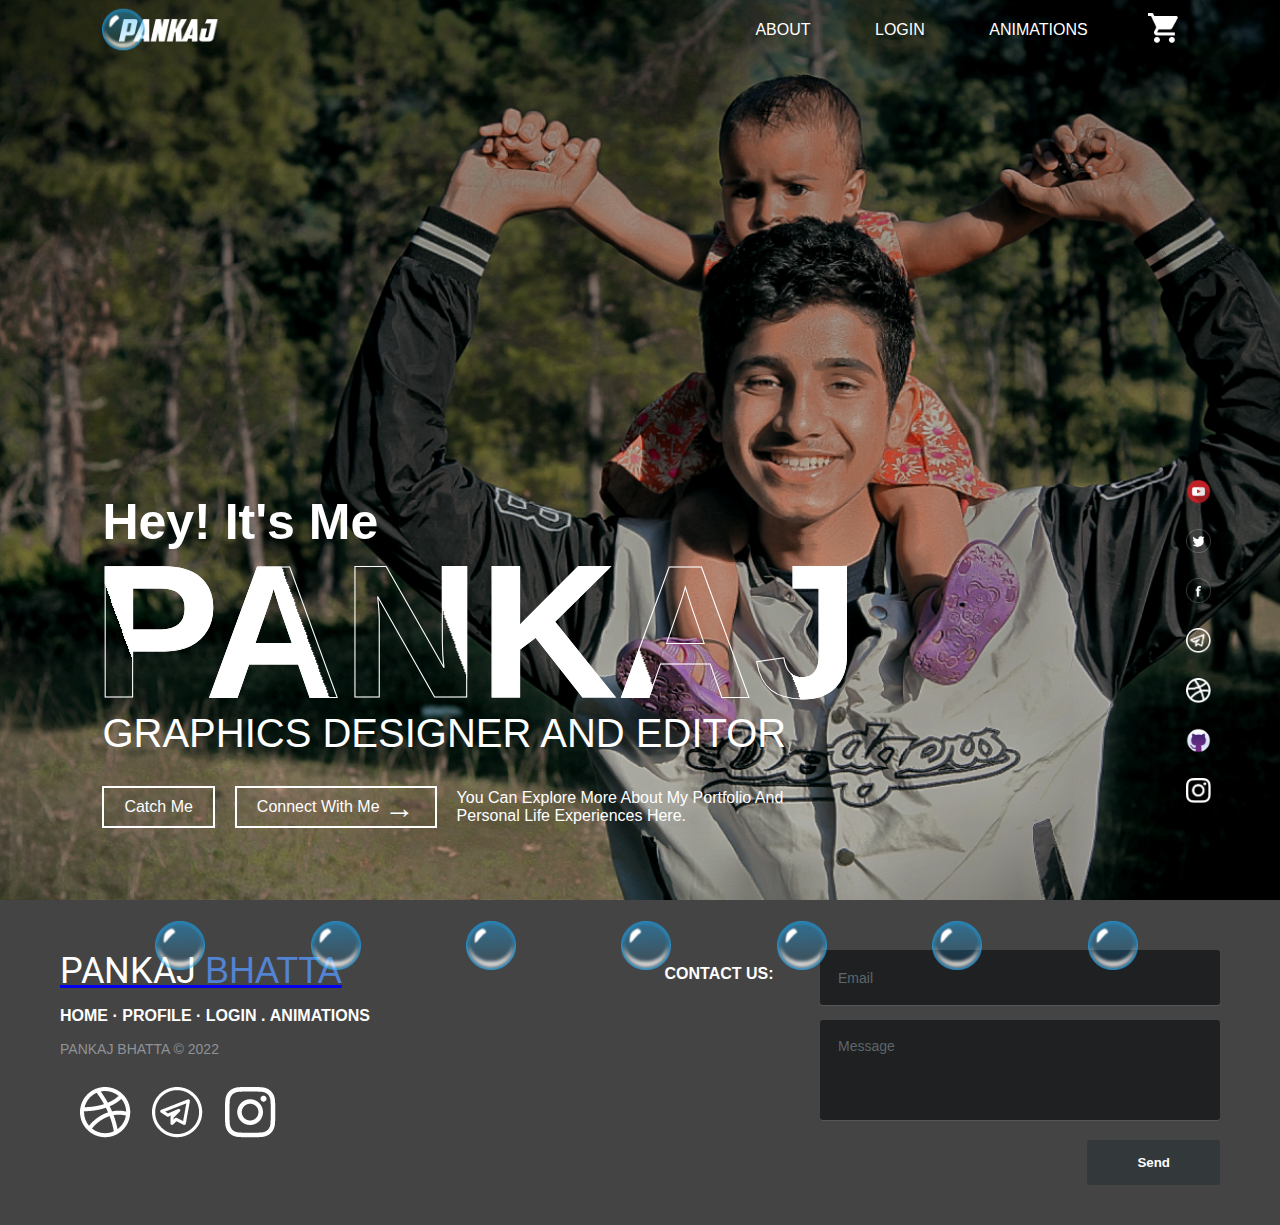
<file: index.html>
<!DOCTYPE html>
<html>
    <head>
        <meta name="viewport" content="device-width", initial-scale=1.0">
        <title> Website Creation </title>
        <link rel="stylesheet" href="style.css">
        </head>
        <body>
            <div class="container">
                <nav>
                    <img src="Coventic Webpage images/alogo.png" class="logo">
                    <ul>
                        <li><a href="profile.html">ABOUT</a></li>
                        <li><a href="login.html">LOGIN</a></li>
                        <li><a href="animations.html">ANIMATIONS</a></li>
                    </ul>
                    <a href="store.html"> <img src="images/cart.png" class="cart-icon"></a>
                </nav>
                <div class="text-box">
                    <p>Hey! It's Me</p>
                    <h1>PANKAJ</h1>
                    <h3>GRAPHICS DESIGNER AND EDITOR</h3>

                    

                    <div class="row">
                        <a href="https://www.facebook.com/profile.php?id=100009250391647">Catch Me</a>
                        <a href="https://www.instagram.com/ig_pankaj4/">Connect With Me <span>&#x2192;</span></a>
                        <span>You Can Explore More About My Portfolio And<br>Personal Life Experiences Here.</span>
                    </div>

                    
                </div>
 <div class="bubbles">
                    <img src="Coventic Webpage images/bubble.png">
                    <img src="Coventic Webpage images/bubble.png">
                    <img src="Coventic Webpage images/bubble.png">
                    <img src="Coventic Webpage images/bubble.png">
                    <img src="Coventic Webpage images/bubble.png">
                    <img src="Coventic Webpage images/bubble.png">
                    <img src="Coventic Webpage images/bubble.png">
                </div>

                <div class="social-icons">
                    <a href="https://www.youtube.com/channel/UCnfbzgq_BwYDtuHjm21cmDQ"><img src="images/youtube.png"</a>
                    <a href="https://twitter.com/tw_pankaj44"><img src="Coventic Webpage images/tw.png"</a>
                    <a href="https://www.facebook.com/profile.php?id=100009250391647"><img src="Coventic Webpage images/fb.png"</a>
                    <a href="https://web.telegram.org/z/#-1608306544"><img src="images/telegram.png"</a>
                    
                    <a href="https://dribbble.com/account/profile"><img src="images/dribble.png"</a>
                    <a href="https://github.com/gtpankaj4"><img src="Coventic Webpage images/afin.png"</a>
                    <a href="https://www.instagram.com/ig_pankaj4/"><img src="images/instagram.png"</a>
                </div>
                
        
            </div>
            
            <link rel="stylesheet" type="text/css" href="style%20for%20footer.css" media="screen" />
            <footer class="footer-distributed">
            
                        <div class="footer-left">
            
                            <h3>PANKAJ <span> BHATTA</span></h3>
            
                            <p class="footer-links">
                                <a href="index.html">HOME</a>
                                ·
                                <a href="profile.html">PROFILE</a>
                                ·   
                                <a href="login.html">LOGIN</a>
                                .
                                <a href="animations.html">ANIMATIONS</a>
                            </p>
            
                            <p class="footer-company-name">PANKAJ BHATTA © 2022</p> 
            
                            <div class="footer-icons">
            
                        <a href="https://dribbble.com/account/profile"><img src="images/dribble.png"></a>
                        <a href="https://web.telegram.org/z/#-1608306544"><img src="images/telegram.png"></a>
                        <a href="https://www.instagram.com/ig_pankaj4/"><img src="images/instagram.png"></a>   
            
                            </div>
                    
            
                        </div>
                        
            
                        <div class="footer-right">
            
                            <p>CONTACT US:</p>
            
                            <form action="" method="post">
            
                                <input type="text" name="email" placeholder="Email">
                                <textarea name="message" placeholder="Message"></textarea>
                                <button>Send</button>
            
                            </form>
                            
            
                        </div>
            
                    </footer>
                    
        </body>
        
</html>
</file>
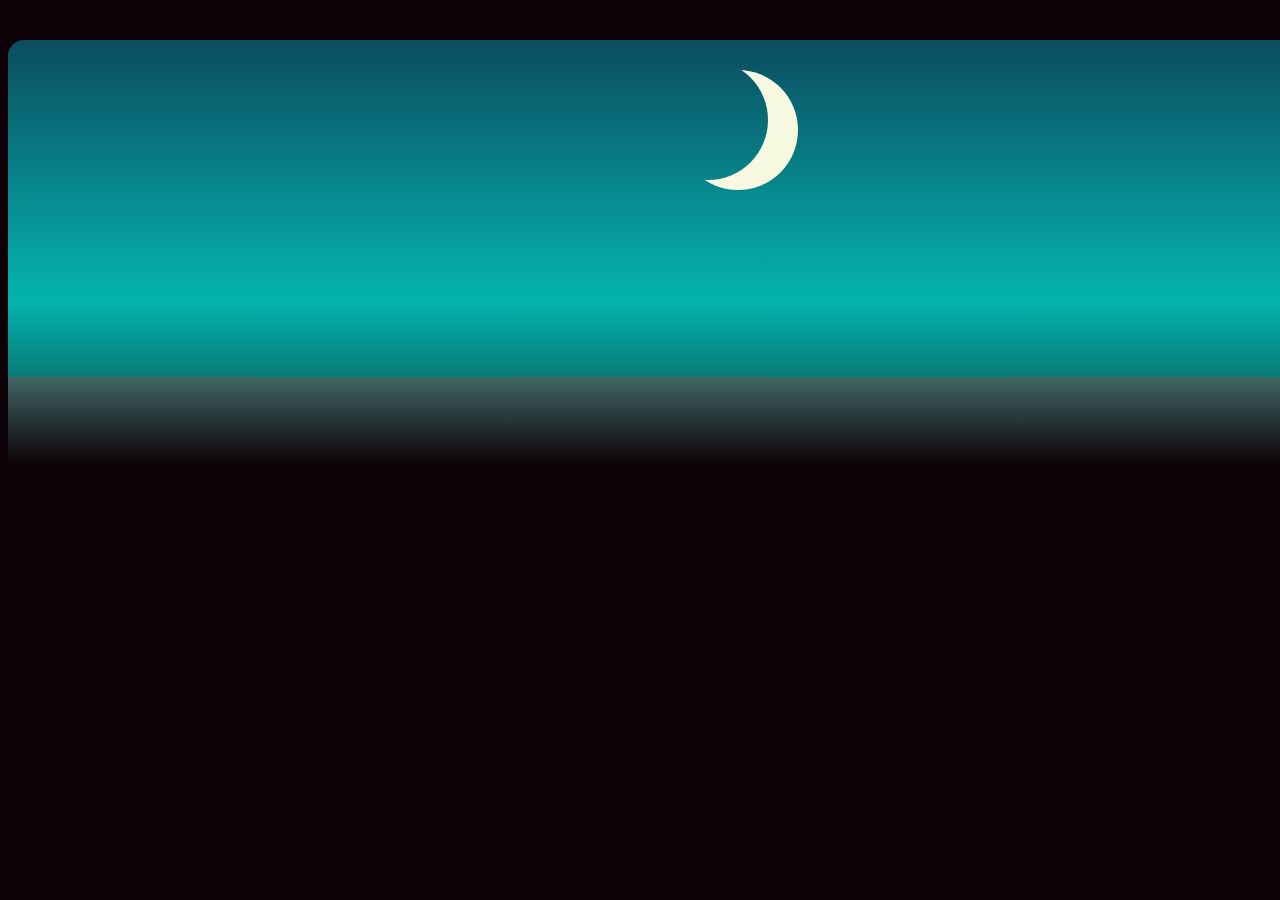
<file: cat animation.html>
<link rel="icon" href="logoa-removebg-preview.png">
<html>
    <body>
        <link rel="stylesheet" type="text/css" href="styleforcat.css" media="screen" />
    <div id="marco">
      <div id="cielo"></div>
			<div id="luna"></div>
			<div id="gato"></div>
			<div id="muro"></div>
			<div id="edificios"></div>
	</div>
	</body>
</html>
</file>
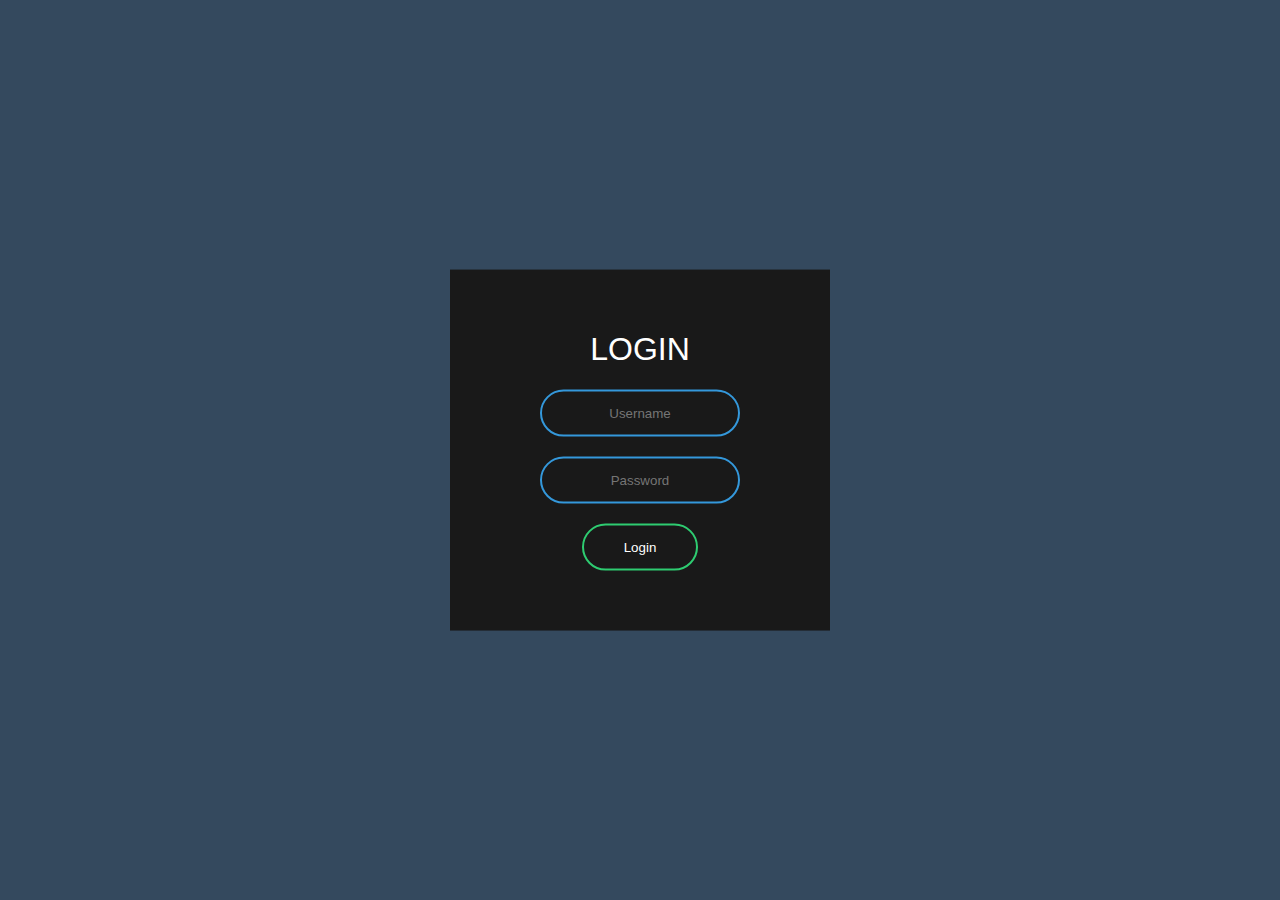
<file: login.html>
<!docttype html>
<html>
<head>
    <link rel="icon" href="logoa-removebg-preview.png">
    <meta charset="utf-8">
    <title>Animated Login Form</title>
    <link rel="stylesheet" type="text/css" href="style2.css" media="screen" />   
</head>
<body>
<form class="box" action="welcome_get.php" method="get">
<h1>Login</h1>
    <input type="text" name="" placeholder="Username">
    <input type="password" name="" placeholder="Password">
    <input type="submit" name="" value="Login">
</form>
</body>
</html>
</file>
<file: style.css>
*{
    margin: 0;
    padding: 0;
    box-sizing: border-box;
    font-family: 'poppins', sans-serif;
}
.container{
    width: 100%;
    height: 100vh;
    background-image: linear-gradient(rgba(0, 0, 0, 0.3),transparent),url(images/background.png);
    background-size: cover;
    background-position: center;
    padding: 0 8%;
    position: relative;
}
    nav{
        display: flex;
        width: 100%;
        align-items: center;
        flex-wrap: wrap;
        padding: 5px 0;
}
.logo{
    width: 120px;
    cursor: pointer;
}
.cart-icon{
    width: 30px;
    cursor: pointer;
}
 nav ul{
     flex: 1;
     text-align: right;
     padding-right: 30px;
 }
nav ul li{
    display: inline-block;
    list-style: none;
    margin: 10px 30px;
}
nav ul li a{
    color: #fff;
    text-decoration: none;
    position: relative;
}
nav ul li a::after{
    content: '';
    width: 0;
    height: 3px;
    position: absolute;
    bottom: -5px;
    left: 50%;
    transform: translateX(-50%);
    background: #fff;
    transition: width 0.3s;
}
nav ul li a:hover::after{
    width: 50%;
}

.text-box{
    color: #fff;
    position: absolute;
    bottom: 8%;
}
.text-box p{
    font-size: 50px;
    font-weight: 600;
}
.text-box h1{
    font-size: 190px;
    line-height: 160px;
    margin-left: -10px;
    color: transparent;
    -webkit-text-stroke: 1px #fff;
    background: url(images/back.png);
    -webkit-background-clip: text;
    background-position: 0 0;
    animation: back 20s linear infinite;
}
@keyframes back{
    100%{
        background-position: 2000px 0;
    }
}
.text-box h3{
    font-size: 40px;
    font-weight: 500;
}
.text-box .row{
    display: flex;
    align-items: center;
    flex-wrap: wrap;
    margin-top: 30px;
}
.text-box a{
    color: #fff;
    text-decoration: none;
    padding: 10px 20px;
    margin-right: 20px;
    border: 2px solid #fff;
    display: flex;
    align-items: center;
}
.text-box a span{
    font-size: 30px;
    line-height: 15px;
    margin-left: 5px;
}
.social-icons{
    position: absolute;
    right: 5%;
    bottom: 8%;   
}
.social-icons img{
    width: 25px;
    display: block;
    margin: 25px 5px;
}
.bubbles img{
    width: 50px;
    animation: bubble 7s linear infinite;
}
.bubbles{
    width: 85%;
    display: flex;
    align-items: center;
    justify-content: space-around;
    position: absolute;
    bottom: -70px;
}
@keyframes bubble{
    0%{
        transform: translateY(0);
        opacity: 0;
    }
    50%{
       
        opacity: 1;
    }
    70%{
        
        opacity: 1;
    }
    100%{
        transform: translateY(-80vh);
        opacity: 0;
    }
}


.bubbles img:nth-child(1){
    animation-delay: 2s;
}
.bubbles img:nth-child(2){
    animation-delay: 1s;
}
.bubbles img:nth-child(3){
    animation-delay: 3s;
}
.bubbles img:nth-child(4){
    animation-delay: 4.5s;
}
.bubbles img:nth-child(5){
    animation-delay: 3s;
}
.bubbles img:nth-child(6){
    animation-delay: 6s;
}
.bubbles img:nth-child(7){
    animation-delay: 7s;
}
</file>
<file: styleforcat.css>
html{
    font-size:20px;
    margin:0;
    background: #0c0207;
    }
#marco{
    width: 1325px;
    height: 500px;
    margin: 0 auto;
    overflow: hidden;
    border-radius: 16px;
    margin-top: 2em;
    }

#cielo{
    border-radius: 16px;
    width: 1325px;
    height: 500px;
    background: linear-gradient(to bottom,  #0B4C5F 0%,#04B4AE 52%,#0c0207 100%); 
    position: absolute;
    z-index: -30;
    top: 0;
    margin-top: 2em;
    }

#edificios{
    background: url('https://res.cloudinary.com/pastelitos/image/upload/v1610526533/eva/edificiosOne_fsg7nx.svg');
    height: 500px; 
    width: 1325px;
    z-index: -10;
    top: 6.5em;
    background-position: 0px 0px;
    background-repeat: repeat-x;
    -webkit-animation: animar_edificios 120s linear infinite;
    -ms-animation: animar_edificios 120s linear infinite;
    -moz-animation: animar_edificios 120s linear infinite;
    position: absolute;
    }

/* Animacion edificios */

   @keyframes  animar_edificios {
        from { background-position: 0 0; }
        to { background-position: 100% 0; }
    }
    @-webkit-keyframes  animar_edificios {
        from { background-position: 0 0; }
        to { background-position: 100% 0; }
    }
    @-ms-keyframes  animar_edificios {
        from { background-position: 0 0; }
        to { background-position: 100% 0; }
    }
    @-moz-keyframes  animar_edificios {
        from { background-position: 0 0; }
        to { background-position: 100% 0; }
    }
   
#luna {
    width: 6em;
    height: 6em;
    -moz-border-radius: 50%;
    -webkit-border-radius: 50%;
    border-radius: 50%;
    -moz-box-shadow: 30px 10px 0 #F7F8E0;
    -webkit-box-shadow: 30px 10px 0 #F7F8E0;
    box-shadow: 30px 10px 0 #F7F8E0;
    margin-top: 1em;
    margin-left: 50%;
    position: absolute;
    z-index: -19;
    }

#muro{
    height: 23em;
    width: 100%;
    background: -moz-linear-gradient(top,  #416663 0%, #0c0207 19%); 
    background: -webkit-linear-gradient(top,  #416663 0%,#0c0207 19%); 
    background: linear-gradient(to bottom,  #416663 0%,#0c0207 19%); 
    bottom:0px; 
    }

#gato{
    background: url('https://res.cloudinary.com/pastelitos/image/upload/v1610526571/eva/gatito_pushui.svg');
    height: 297px; 
    width: 507.5px;
    margin-top: 2em;
    margin-left: 2em;
    z-index: 10;
    -webkit-animation: sprite-animation 1.2s steps(16,end) infinite;
    -moz-animation: sprite-animation 1.2s steps(16,end) infinite; 
    -ms-animation: sprite-animation 1.2s steps(16,end) infinite; 
    animation: sprite-animation 1.2s steps(16,end) infinite;
    }

@-webkit-keyframes sprite-animation { 
        from { background-position: 0 0; }
        to { background-position: -8120px 0; } 
    }

@-ms-keyframes sprite-animation { 
        from { background-position: 0 0; }
        to { background-position: -8120px 0; }
    }

@-moz-keyframes sprite-animation { 
        from { background-position: 0 0; }
        to { background-position: -8120px 0; }
    }

@keyframes sprite-animation { 
        from { background-position: 0 0; }
        to { background-position: -8120px 0; }
    }
</file>
<file: style2.css>
body
{
    margin: 0;
    padding: 0;
    font-family: 'poppins', sans-serif;
    background: #34495e;
}
.box
{
    width: 300px;
    padding: 40px;
    position: absolute;
    top: 50%;
    left: 50%;
    transform: translate(-50%, -50%);
    background: #191919;
    text-align: center;
}
.box h1
{
    color: white;
    text-transform: uppercase;
    font-weight: 500;
}
.box input[type = "text"],.box input[type = "password"]
{
    border: 0;
    background: none;
    display: block;
    margin: 20px auto;
    text-align: center;
    border: 2px solid #3498db;
    padding: 14px 10px;
    width: 200px;
    outline: none;
    color: white;
    border-radius: 24px;
    transition: 0.25s;
}
.box input[type = "text"]:focus,.box input[type = "password"]:focus
{
 width: 280px;
 border-color: #2ecc71;
}
.box input[type = "submit"]
{
     border: 0;
    background: none;
    display: block;
    margin: 20px auto;
    text-align: center;
    border: 2px solid #2ecc71;
    padding: 14px 40px;
    outline: none;
    color: white;
    border-radius: 24px;
    transition: 0.25s;
    cursor: pointer;
}
.box input[type = "submit"]:hover
{
    background: #2ecc71;
}
</file>
